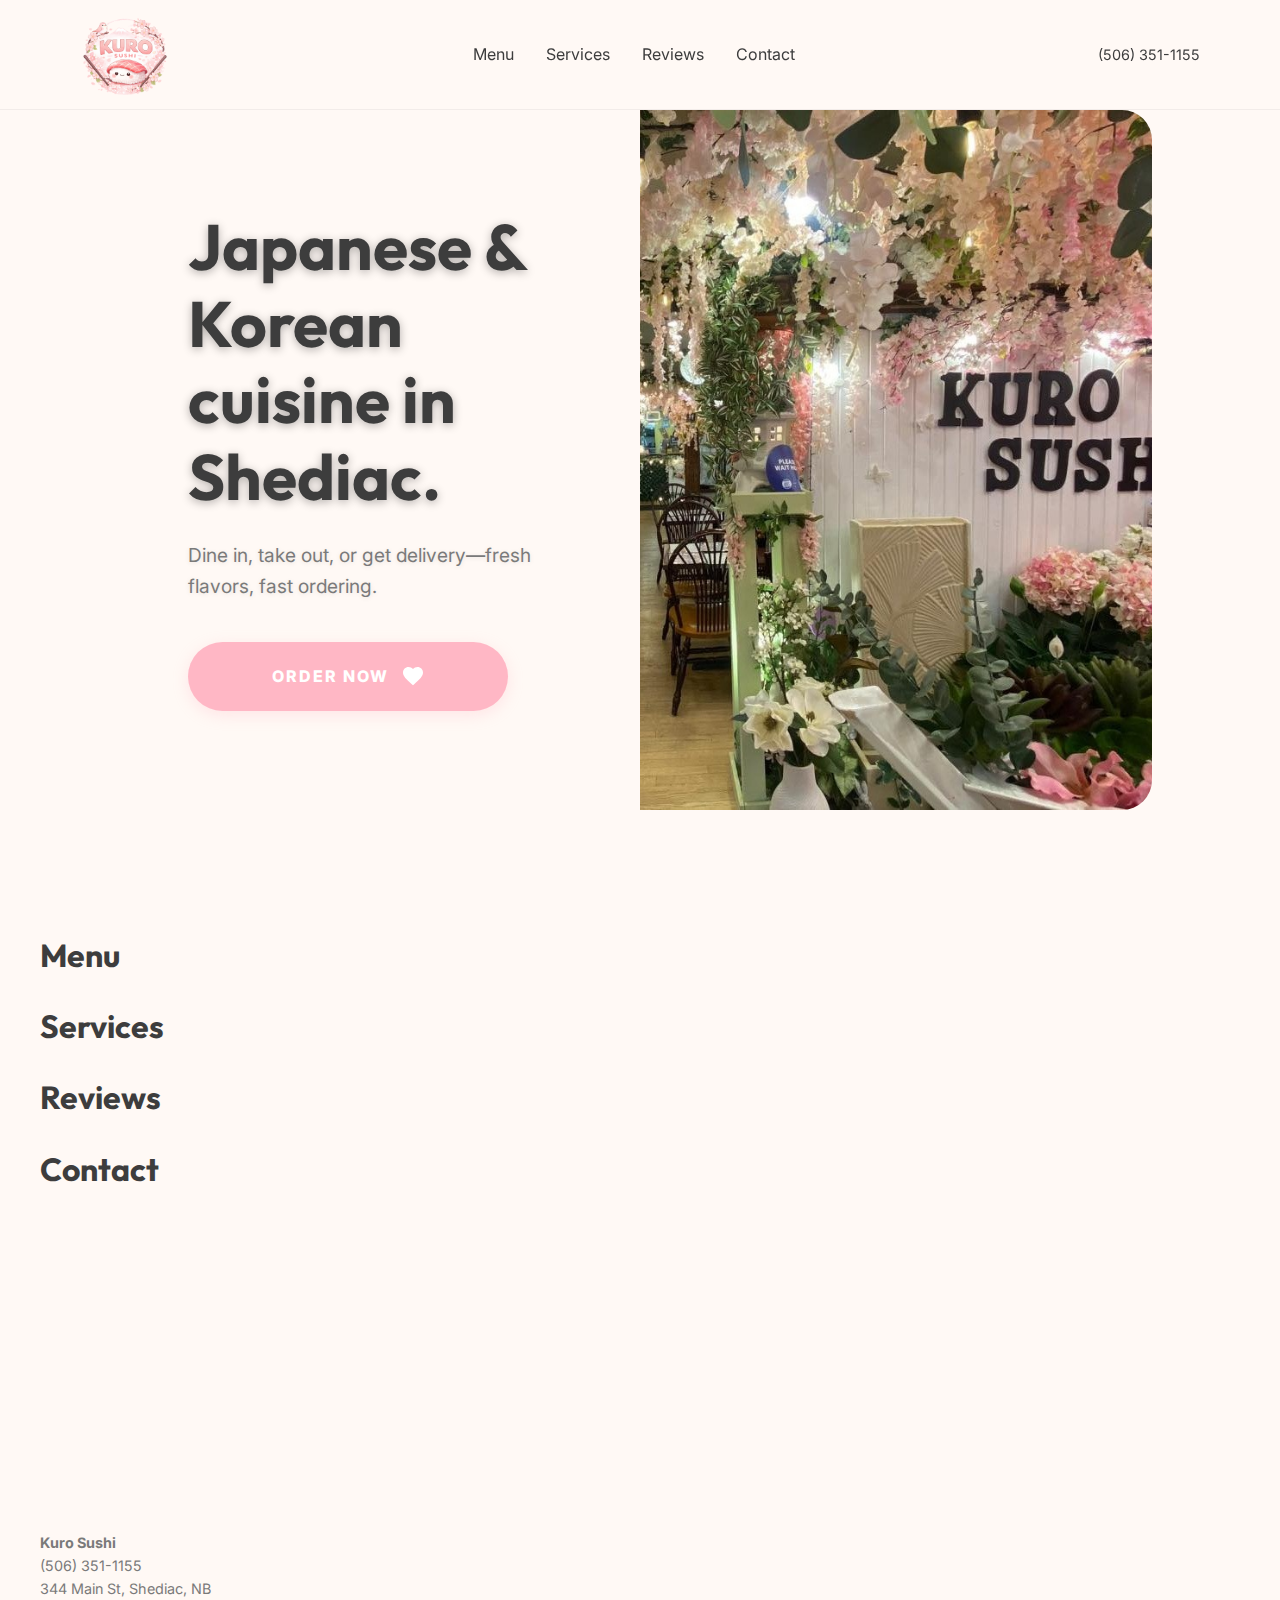
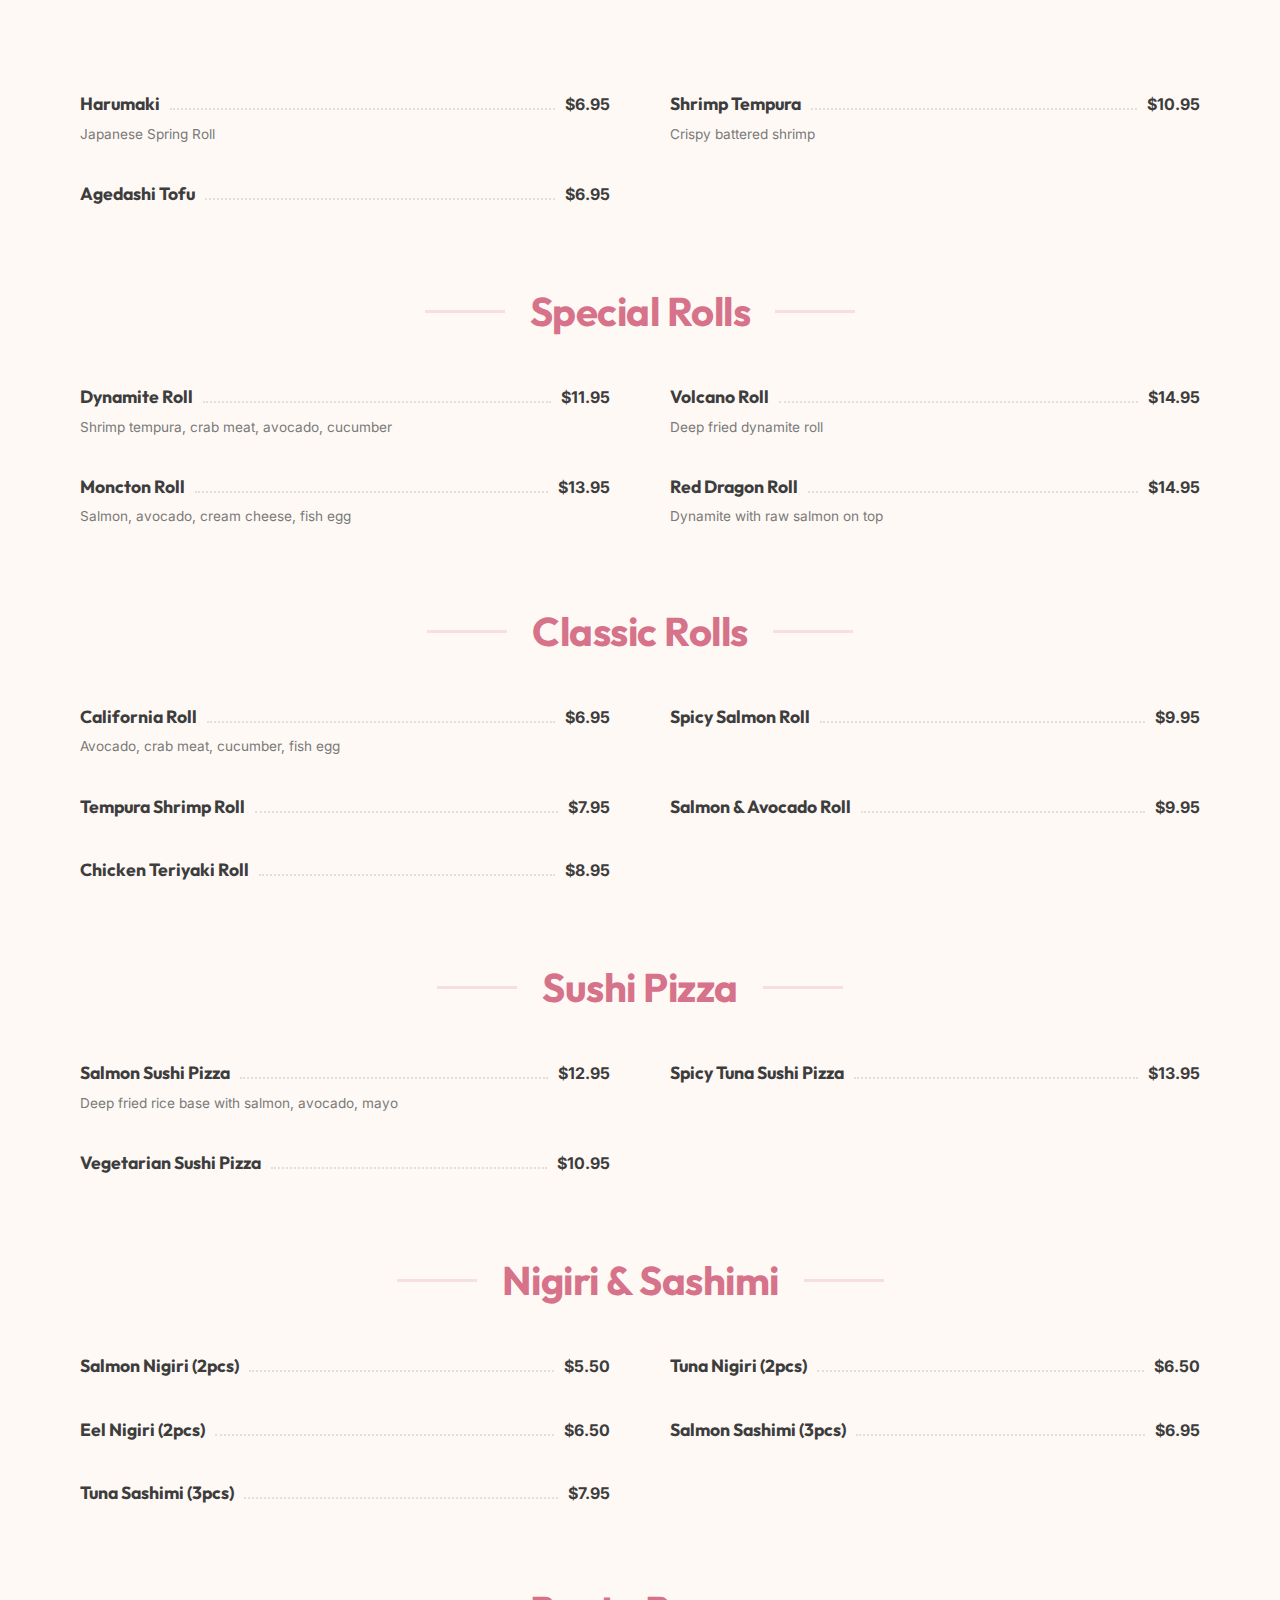
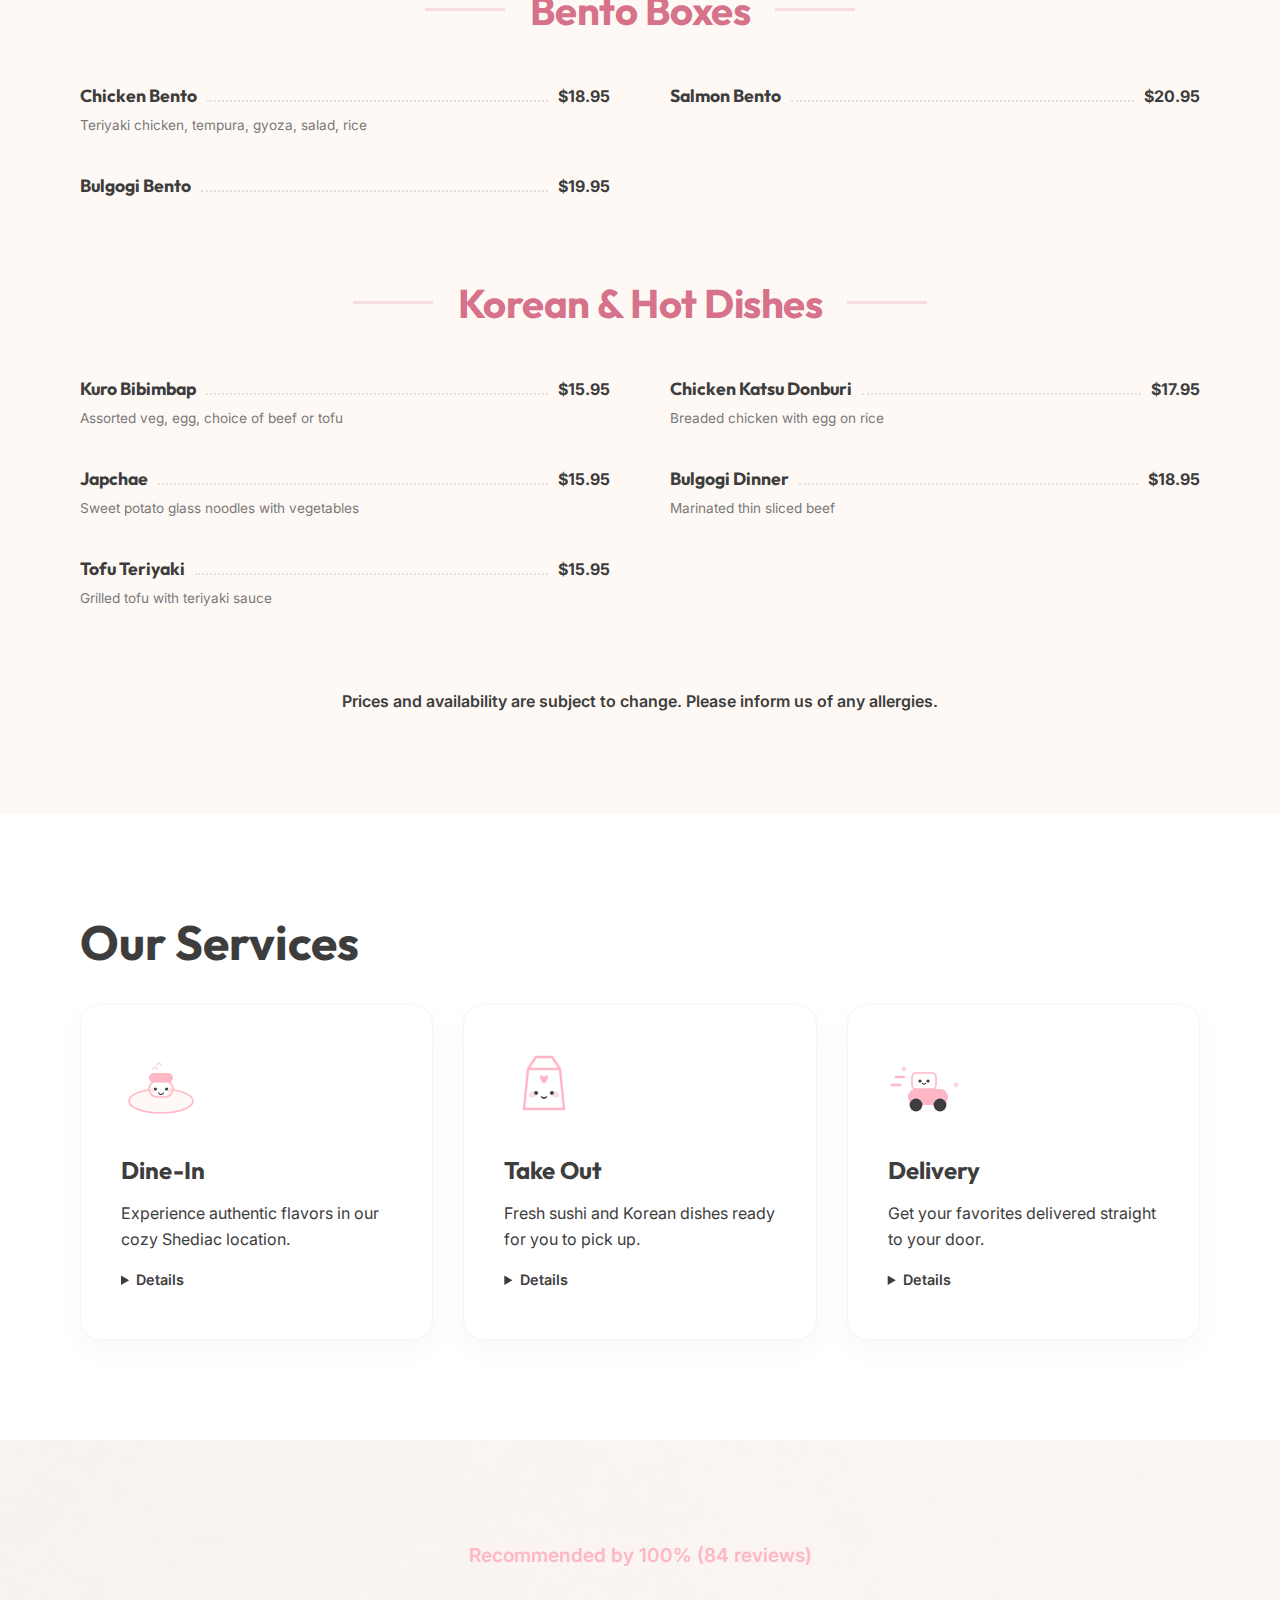
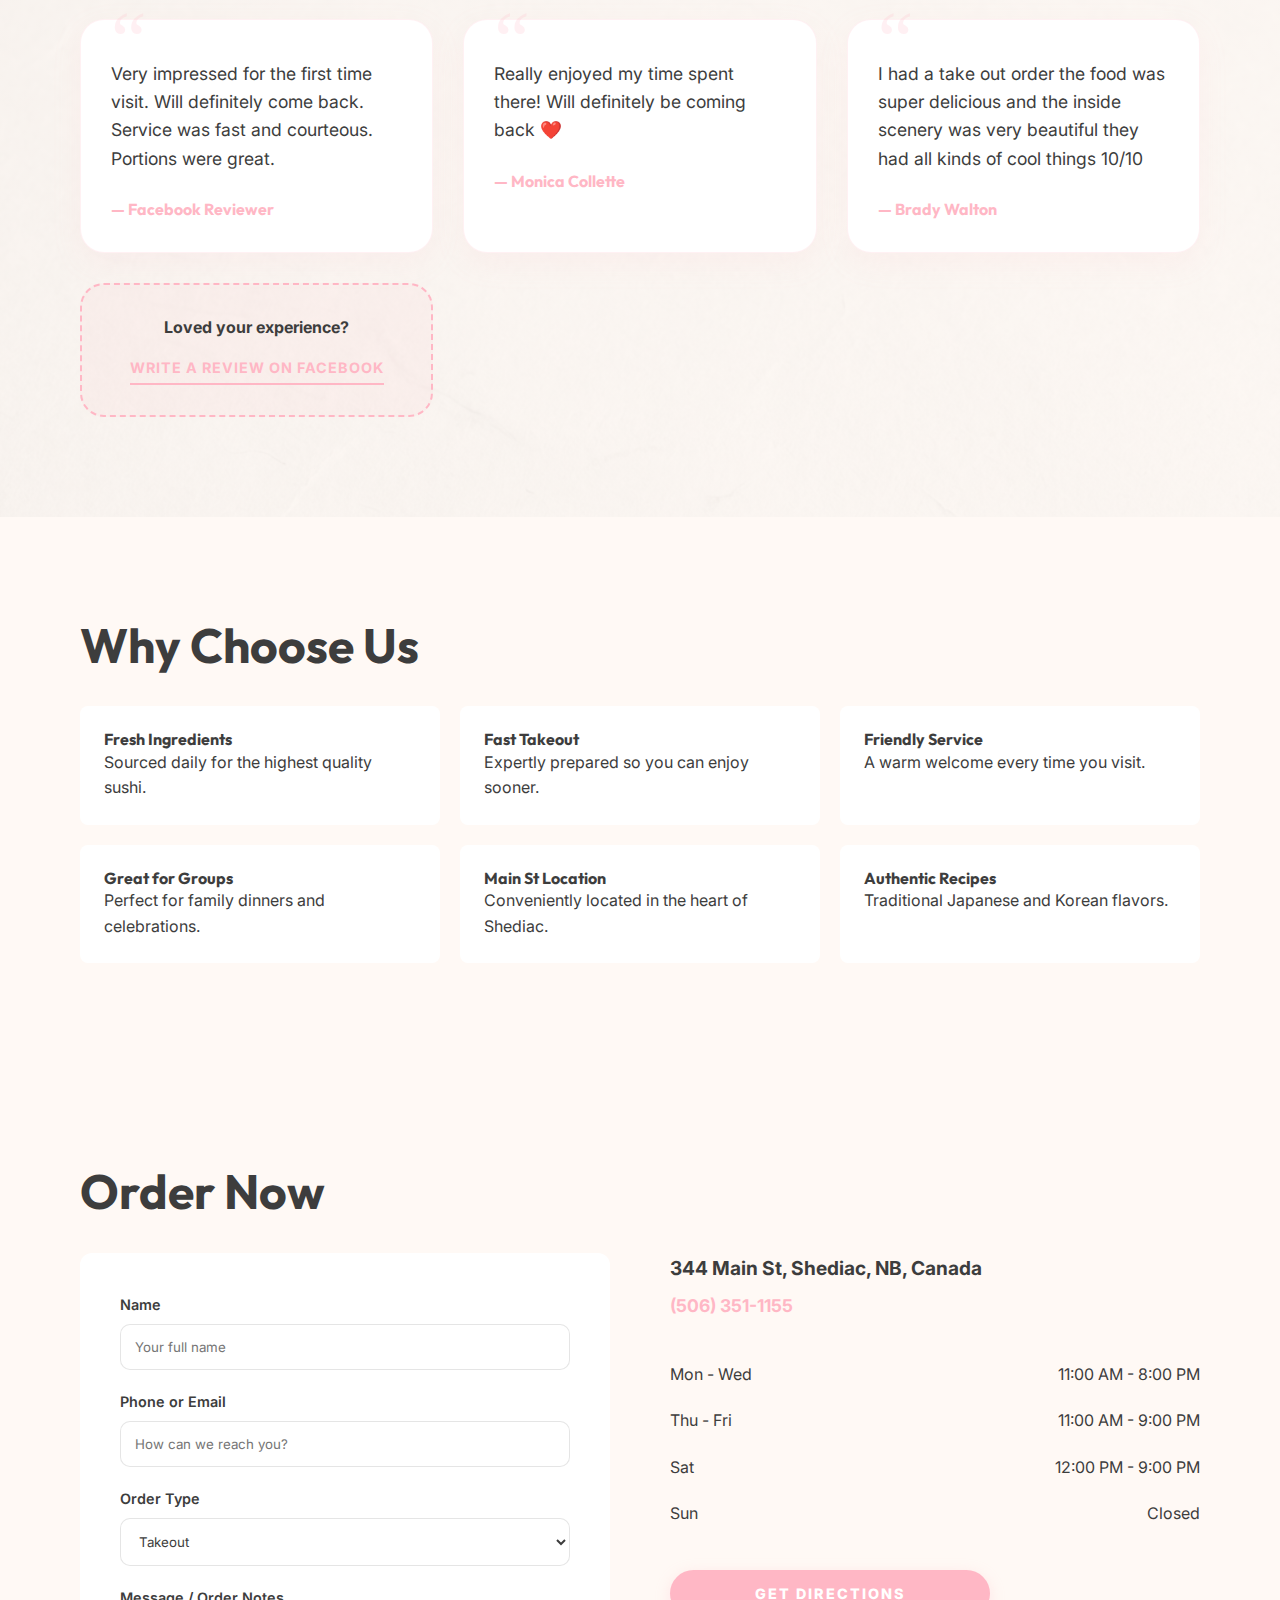
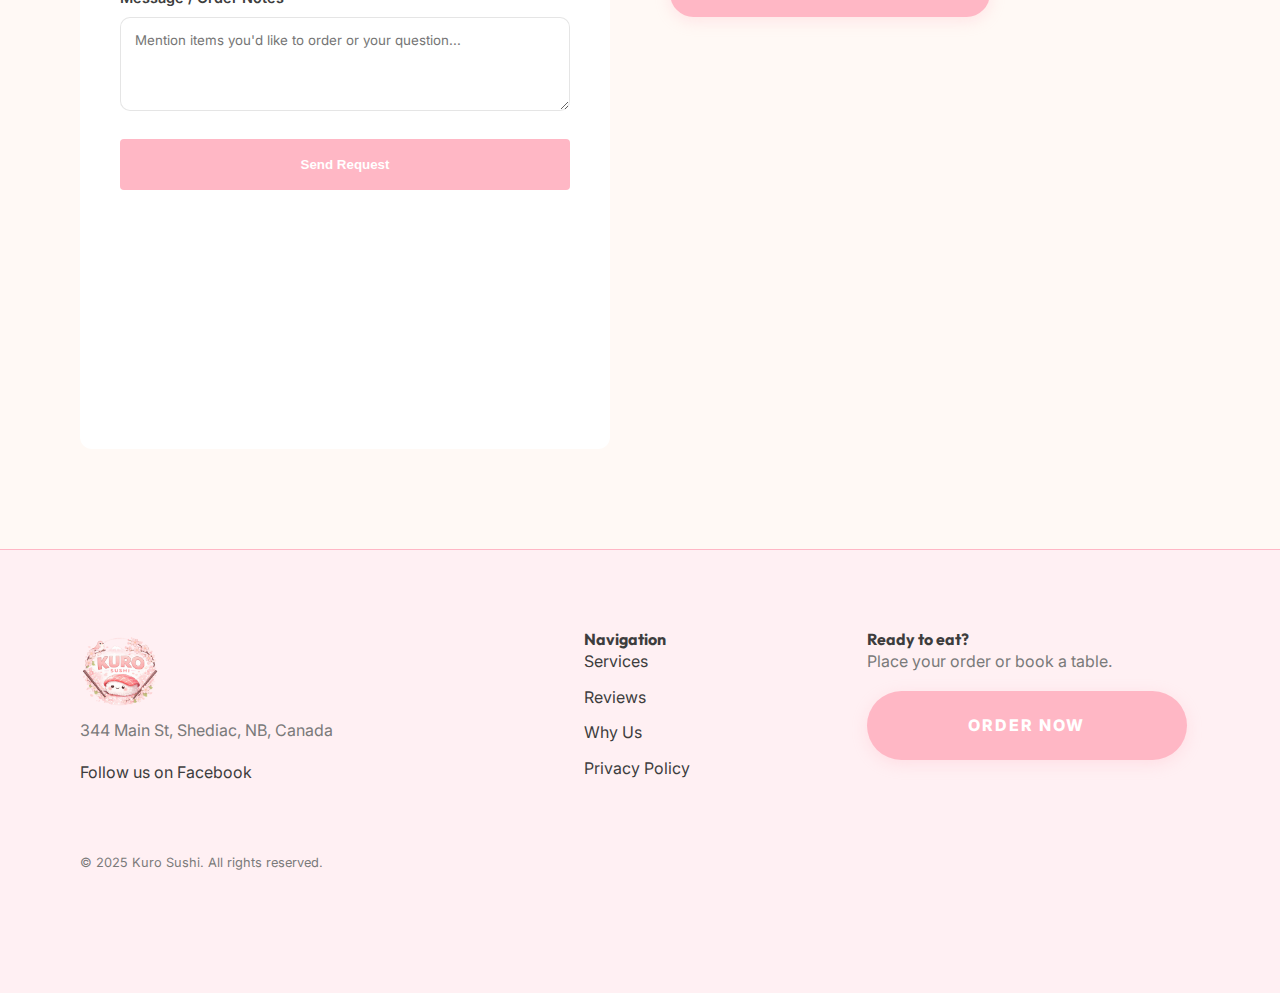
<file: index.html>
<!DOCTYPE html>
<html lang="en">

<head>
    <meta charset="UTF-8">
    <meta name="viewport" content="width=device-width, initial-scale=1.0, viewport-fit=cover">
    <title>Kuro Sushi | Japanese & Korean Cuisine in Shediac</title>
    <meta name="description"
        content="Kuro Sushi offers premium sushi and authentic Korean dishes in Shediac, NB. Dine-in, take-out, and delivery available. Fresh flavors, artistic presentation.">
    <link rel="icon" href="favicon.png" type="image/png">

    <!-- Fonts -->
    <link rel="preconnect" href="https://fonts.googleapis.com">
    <link rel="preconnect" href="https://fonts.gstatic.com" crossorigin>
    <link href="https://fonts.googleapis.com/css2?family=Inter:wght@400;600;700&family=Outfit:wght@700;800&display=swap"
        rel="stylesheet">

    <link rel="stylesheet" href="styles.css">

    <!-- Open Graph -->
    <meta property="og:title" content="Kuro Sushi | Japanese & Korean Restaurant">
    <meta property="og:description"
        content="Authentic Japanese & Korean cuisine in the heart of Shediac. Fresh sushi, bento, and more.">
    <meta property="og:image" content="assets/hero.png">
    <meta property="og:type" content="website">
    <meta name="twitter:card" content="summary_large_image">
</head>

<body>

    <header>
        <div class="container top-bar">
            <a href="#" class="logo">
                <img src="assets/logo.png" alt="Kuro Sushi Logo">
            </a>
            <nav class="nav">
                <ul>
                    <li><a href="#menu" class="nav-link">Menu</a></li>
                    <li><a href="#services" class="nav-link">Services</a></li>
                    <li><a href="#reviews" class="nav-link">Reviews</a></li>
                    <li><a href="#contact" class="nav-link">Contact</a></li>
                </ul>
            </nav>
            <div class="contact-info-header">
                <a href="#" class="dynamic-phone"></a>
            </div>
        </div>
    </header>

    <main>
        <!-- Hero Section -->
        <section class="hero">
            <div class="hero-grid">
                <div class="hero-content">
                    <img src="assets/logo.png" alt="Kuro Sushi Mobile Logo" class="mobile-hero-logo">
                    <h1 id="hero-title"></h1>
                    <p id="hero-sub"></p>
                    <a href="#contact" class="primary-cta" id="hero-cta"></a>
                </div>
                <div id="hero-image-container"></div>
            </div>
        </section>

        <!-- Menu Section -->
        <section id="menu" class="menu">
            <div class="container">
                <h2 class="text-center">Our Full Menu</h2>

                <!-- Category Filter Bar -->
                <div class="menu-filters-container">
                    <button class="filter-scroll-btn left" id="filter-scroll-left" aria-label="Scroll Left">
                        <svg viewBox="0 0 24 24" fill="none" stroke="currentColor" stroke-width="3"
                            stroke-linecap="round" stroke-linejoin="round">
                            <polyline points="15 18 9 12 15 6"></polyline>
                        </svg>
                    </button>
                    <nav class="menu-filters" id="menu-filters">
                        <!-- Dynamic Filters -->
                    </nav>
                    <button class="filter-scroll-btn right" id="filter-scroll-right" aria-label="Scroll Right">
                        <svg viewBox="0 0 24 24" fill="none" stroke="currentColor" stroke-width="3"
                            stroke-linecap="round" stroke-linejoin="round">
                            <polyline points="9 18 15 12 9 6"></polyline>
                        </svg>
                    </button>
                </div>

                <div id="menu-display-area">
                    <div id="menu-categories">
                        <!-- Dynamic Menu Content -->
                    </div>
                </div>

                <p id="menu-footer-note" class="text-center"></p>
            </div>
        </section>

        <!-- Services -->
        <section id="services" class="services">
            <div class="container text-center">
                <h2>Our Services</h2>
                <div class="grid-3" id="services-grid">
                    <!-- Dynamic -->
                </div>
            </div>
        </section>

        <!-- Reviews -->
        <section id="reviews" class="reviews">
            <div class="container">
                <div id="reviews-trust-cue" class="trust-cue"></div>
                <div class="grid-3" id="reviews-grid">
                    <!-- Dynamic -->
                </div>
            </div>
        </section>

        <!-- Why Us -->
        <section id="why" class="why">
            <div class="container">
                <h2 class="text-center">Why Choose Us</h2>
                <div class="why-grid" id="why-grid">
                    <!-- Dynamic -->
                </div>
            </div>
        </section>

        <!-- Contact Section -->
        <section id="contact" class="contact">
            <div class="container">
                <h2>Order Now</h2>
                <div class="contact-grid">
                    <div class="contact-form-container">
                        <form id="contact-form">
                            <div style="display:none;">
                                <input name="_gotcha">
                            </div>
                            <div class="form-group">
                                <label for="name">Name</label>
                                <input type="text" id="name" name="name" required placeholder="Your full name">
                            </div>
                            <div class="form-group">
                                <label for="phone-email">Phone or Email</label>
                                <input type="text" id="phone-email" name="contact" required
                                    placeholder="How can we reach you?">
                            </div>
                            <div class="form-group">
                                <label for="order-type">Order Type</label>
                                <select id="order-type" name="order_type">
                                    <option value="Takeout">Takeout</option>
                                    <option value="Delivery">Delivery</option>
                                    <option value="Dine-In">Dine-In</option>
                                    <option value="Other">Question / Inquiry</option>
                                </select>
                            </div>
                            <div class="form-group">
                                <label for="message">Message / Order Notes</label>
                                <textarea id="message" name="message" rows="4"
                                    placeholder="Mention items you'd like to order or your question..."></textarea>
                            </div>
                            <button type="submit" class="submit-btn">Send Request</button>
                            <p id="form-status"></p>
                        </form>
                    </div>

                    <div class="contact-info-details">
                        <p id="contact-address" style="font-size: 1.2rem; font-weight: 700; margin-bottom: 0.5rem;"></p>
                        <a href="#" class="dynamic-phone"
                            style="font-size: 1.1rem; color: var(--accent); font-weight: 700;"></a>

                        <ul id="contact-hours">
                            <!-- Dynamic -->
                        </ul>

                        <div style="display: flex; gap: 1rem; margin-top: 1.5rem;">
                            <a href="" id="directions-btn" target="_blank" class="primary-cta"
                                style="padding: 12px 24px; font-size: 0.9rem;">Get Directions</a>
                        </div>

                        <div class="map-container" style="margin-top: 2rem;">
                            <iframe title="Kuro Sushi Location" width="100%" height="100%" frameborder="0"
                                scrolling="no" marginheight="0" marginwidth="0"
                                src="https://maps.google.com/maps?q=344%20Main%20St%20Shediac%20NB&t=&z=15&ie=UTF8&iwloc=&output=embed"
                                loading="lazy">
                            </iframe>
                        </div>
                    </div>
                </div>
            </div>
        </section>
    </main>

    <footer>
        <div class="container">
            <div class="footer-grid">
                <div>
                    <a href="#" class="logo">
                        <img src="assets/logo.png" alt="Kuro Sushi Logo" style="height: 80px;">
                    </a>
                    <p id="footer-address" style="margin-top: 0.5rem; color: var(--text-muted);"></p>
                    <p style="margin-top: 1rem;">
                        <a href="" id="footer-fb" target="_blank">Follow us on Facebook</a>
                    </p>
                </div>
                <div class="footer-nav">
                    <h4>Navigation</h4>
                    <ul>
                        <li><a href="#services">Services</a></li>
                        <li><a href="#reviews">Reviews</a></li>
                        <li><a href="#why">Why Us</a></li>
                        <li><a href="privacy.html">Privacy Policy</a></li>
                    </ul>
                </div>
                <div>
                    <h4>Ready to eat?</h4>
                    <p style="color: var(--text-muted); margin-bottom: 1rem;">Place your order or book a table.</p>
                    <a href="#contact" class="primary-cta">Order Now</a>
                </div>
            </div>
            <div
                style="border-top: 1px solid rgba(255,255,255,0.05); padding-top: 20px; font-size: 0.8rem; color: var(--text-muted); display: flex; justify-content: space-between;">
                <span>&copy; 2025 Kuro Sushi. All rights reserved.</span>
            </div>
        </div>
    </footer>

    <!-- Mobile Bottom Bar -->
    <div class="mobile-bottom-bar">
        <div class="bottom-bar-grid">
            <button class="bar-item" id="burger-trigger" style="background: none; border: none;">
                <svg viewBox="0 0 100 100" class="kawaii-bottom-icon">
                    <circle cx="50" cy="50" r="45" fill="none" stroke="currentColor" stroke-width="6" />
                    <line x1="30" y1="40" x2="70" y2="40" stroke="currentColor" stroke-width="6"
                        stroke-linecap="round" />
                    <line x1="30" y1="50" x2="70" y2="50" stroke="currentColor" stroke-width="6"
                        stroke-linecap="round" />
                    <line x1="30" y1="60" x2="70" y2="60" stroke="currentColor" stroke-width="6"
                        stroke-linecap="round" />
                    <circle cx="40" cy="50" r="3" fill="#3D3D3D" class="kawaii-eye" />
                    <circle cx="60" cy="50" r="3" fill="#3D3D3D" class="kawaii-eye" />
                </svg>
                <span>Menu</span>
            </button>
            <a href="#" id="mobile-call-btn" class="bar-item">
                <svg viewBox="0 0 100 100" class="kawaii-bottom-icon">
                    <rect x="30" y="20" width="40" height="60" rx="10" fill="none" stroke="currentColor"
                        stroke-width="6" />
                    <circle cx="50" cy="70" r="5" fill="currentColor" />
                    <circle cx="43" cy="45" r="3" fill="#3D3D3D" />
                    <circle cx="57" cy="45" r="3" fill="#3D3D3D" />
                    <path d="M47 52 q3 3 6 0" fill="none" stroke="#3D3D3D" stroke-width="2" stroke-linecap="round" />
                    <circle cx="38" cy="47" r="4" fill="#FFB7C5" opacity="0.6" />
                    <circle cx="62" cy="47" r="4" fill="#FFB7C5" opacity="0.6" />
                </svg>
                <span>Call</span>
            </a>
            <a href="#" id="mobile-message-btn" target="_blank" class="bar-item">
                <svg viewBox="0 0 100 100" class="kawaii-bottom-icon">
                    <path d="M20 30 Q20 20 30 20 L70 20 Q80 20 80 30 L80 60 Q80 70 70 70 L40 70 L20 85 Z" fill="none"
                        stroke="currentColor" stroke-width="6" stroke-linejoin="round" />
                    <circle cx="43" cy="45" r="3" fill="#3D3D3D" />
                    <circle cx="57" cy="45" r="3" fill="#3D3D3D" />
                    <path d="M47 52 q3 3 6 0" fill="none" stroke="#3D3D3D" stroke-width="2" stroke-linecap="round" />
                    <circle cx="38" cy="47" r="4" fill="#FFB7C5" opacity="0.6" />
                    <circle cx="62" cy="47" r="4" fill="#FFB7C5" opacity="0.6" />
                </svg>
                <span>Message</span>
            </a>
        </div>
    </div>

    <!-- Mobile Overlay Menu -->
    <div id="mobile-overlay">

        <div class="mobile-nav-links">
            <a href="#menu" class="nav-link">Menu</a>
            <a href="#services" class="nav-link">Services</a>
            <a href="#reviews" class="nav-link">Reviews</a>
            <a href="#contact" class="nav-link">Contact</a>
        </div>
        <div class="mobile-overlay-footer">
            <p><strong>Kuro Sushi</strong></p>
            <p id="overlay-phone" class="dynamic-phone"></p>
            <p id="overlay-address">344 Main St, Shediac, NB</p>
        </div>
    </div>

    <script src="script.js"></script>
</body>

</html>
</file>
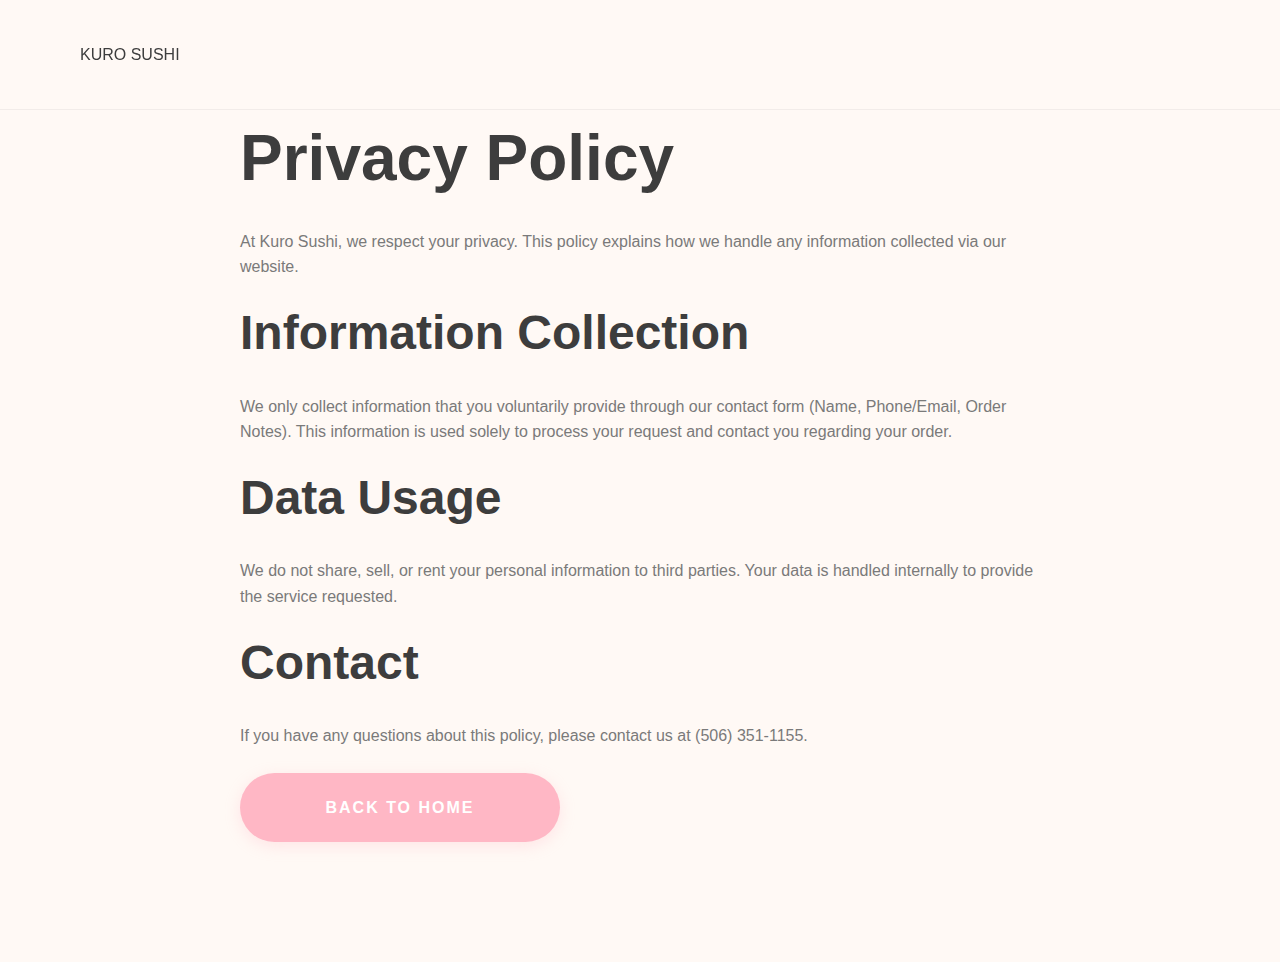
<file: privacy.html>
<!DOCTYPE html>
<html lang="en">

<head>
    <meta charset="UTF-8">
    <meta name="viewport" content="width=device-width, initial-scale=1.0">
    <title>Privacy Policy | Kuro Sushi</title>
    <link rel="icon" href="favicon.png" type="image/png">
    <link rel="stylesheet" href="styles.css">
    <style>
        .legal-content {
            padding: 120px 0;
            max-width: 800px;
            margin: 0 auto;
        }

        h1 {
            margin-bottom: 2rem;
        }

        p {
            margin-bottom: 1.5rem;
            color: var(--text-muted);
        }
    </style>
</head>

<body>
    <header>
        <div class="container top-bar">
            <a href="index.html" class="logo">KURO SUSHI</a>
        </div>
    </header>
    <main class="container legal-content">
        <h1>Privacy Policy</h1>
        <p>At Kuro Sushi, we respect your privacy. This policy explains how we handle any information collected via our
            website.</p>
        <h2>Information Collection</h2>
        <p>We only collect information that you voluntarily provide through our contact form (Name, Phone/Email, Order
            Notes). This information is used solely to process your request and contact you regarding your order.</p>
        <h2>Data Usage</h2>
        <p>We do not share, sell, or rent your personal information to third parties. Your data is handled internally to
            provide the service requested.</p>
        <h2>Contact</h2>
        <p>If you have any questions about this policy, please contact us at (506) 351-1155.</p>
        <a href="index.html" class="primary-cta">Back to Home</a>
    </main>
</body>

</html>
</file>
<file: styles.css>
:root {
    --accent: #FFB7C5;
    --base: #FFF9F5;
    --surface: #FFFFFF;
    --text: #3D3D3D;
    --text-muted: #7A7A7A;
    --font-heading: 'Outfit', sans-serif;
    --font-body: 'Inter', sans-serif;
    --header-height: 110px;
}

* {
    margin: 0;
    padding: 0;
    box-sizing: border-box;
}

html {
    scroll-behavior: smooth;
    font-size: 16px;
}

body {
    background: var(--base);
    color: var(--text);
    font-family: var(--font-body);
    line-height: 1.6;
    overflow-x: hidden;
}

/* Typography */
h1,
h2,
h3,
h4 {
    font-family: var(--font-heading);
    font-weight: 700;
    line-height: 1.2;
}

h1 {
    font-size: clamp(2.5rem, 5vw, 4rem);
}

h2 {
    font-size: clamp(2rem, 4vw, 3rem);
    margin-bottom: 2rem;
}

h3 {
    font-size: 1.5rem;
    margin-bottom: 1rem;
}

a {
    color: inherit;
    text-decoration: none;
    transition: 0.3s;
}

/* Layout Utilities */
.container {
    max-width: 1200px;
    margin: 0 auto;
    padding: 0 40px;
}

section {
    padding: 100px 0;
}

/* Header */
header {
    height: var(--header-height);
    background: rgba(255, 249, 245, 0.8);
    backdrop-filter: blur(10px);
    position: fixed;
    top: 0;
    width: 100%;
    z-index: 1000;
    border-bottom: 1px solid rgba(0, 0, 0, 0.05);
}

.top-bar {
    display: flex;
    justify-content: space-between;
    align-items: center;
    height: 100%;
}

.logo {
    display: flex;
    align-items: center;
}

.logo img {
    height: 90px;
    width: auto;
    transition: transform 0.3s ease;
}

.logo:hover img {
    transform: scale(1.05);
}

nav ul {
    display: flex;
    list-style: none;
    gap: 2rem;
}

nav a:hover {
    color: var(--accent);
}

.contact-info-header {
    display: flex;
    flex-direction: column;
    align-items: flex-end;
    font-size: 0.9rem;
}

/* Hero */
.hero {
    height: 700px;
    padding: 0;
    display: flex;
    align-items: center;
    margin: var(--header-height) auto 0;
    position: relative;
    overflow: hidden;
    width: 80%;
    border-radius: 30px;
}

.hero-grid {
    display: grid;
    grid-template-columns: 1fr 1fr;
    height: 100%;
    width: 100%;
}

.hero-content {
    display: flex;
    flex-direction: column;
    justify-content: center;
    padding: 0 60px;
    background: var(--base);
}

.mobile-hero-logo {
    display: none;
}

.hero-content h1 {
    margin-bottom: 1.5rem;
    text-shadow: 0 2px 10px rgba(0, 0, 0, 0.3);
}

.hero-content p {
    font-size: 1.2rem;
    color: var(--text-muted);
    margin-bottom: 2.5rem;
    max-width: 500px;
    text-shadow: 0 1px 5px rgba(0, 0, 0, 0.1);
}

#hero-image-container {
    background-size: cover;
    background-position: center right;
}

.primary-cta {
    display: flex;
    align-items: center;
    justify-content: center;
    gap: 12px;
    background: var(--accent);
    color: white;
    padding: 22px 80px;
    font-weight: 800;
    border-radius: 50px;
    width: fit-content;
    min-width: 320px;
    text-align: center;
    text-transform: uppercase;
    letter-spacing: 2px;
    transition: all 0.3s cubic-bezier(0.175, 0.885, 0.32, 1.275);
    box-shadow: 0 4px 15px rgba(255, 183, 197, 0.3);
}

.cta-heart {
    width: 24px;
    height: 24px;
    animation: pulse 2s infinite;
}

@keyframes pulse {
    0% {
        transform: scale(1);
    }

    50% {
        transform: scale(1.2);
    }

    100% {
        transform: scale(1);
    }
}

.primary-cta:hover {
    transform: translateY(-2px);
    box-shadow: 0 10px 20px rgba(255, 183, 197, 0.4);
}

.menu-filters-container {
    position: sticky;
    top: var(--header-height);
    z-index: 100;
    background: var(--base);
    display: flex;
    align-items: center;
    margin-bottom: 40px;
    padding: 10px 0;
}

.menu-filters {
    display: flex;
    justify-content: flex-start;
    flex-wrap: nowrap;
    overflow-x: auto;
    gap: 12px;
    padding: 10px 0;
    scroll-behavior: smooth;
    -ms-overflow-style: none;
    scrollbar-width: none;
    flex: 1;
}

.menu-filters::-webkit-scrollbar {
    display: none;
}

.filter-scroll-btn {
    background: var(--surface);
    border: 1px solid rgba(255, 183, 197, 0.3);
    color: var(--accent);
    width: 40px;
    height: 40px;
    border-radius: 50%;
    display: flex;
    align-items: center;
    justify-content: center;
    cursor: pointer;
    transition: 0.3s;
    user-select: none;
    z-index: 10;
    box-shadow: 0 2px 10px rgba(0, 0, 0, 0.05);
}

.filter-scroll-btn svg {
    width: 20px;
    height: 20px;
}

.filter-scroll-btn:hover {
    background: var(--accent);
    color: white;
    border-color: var(--accent);
}

.filter-scroll-btn.left {
    margin-right: 15px;
}

.filter-scroll-btn.right {
    margin-left: 15px;
}

.filter-btn {
    background: var(--surface);
    border: 1px solid rgba(255, 183, 197, 0.3);
    color: var(--text);
    padding: 12px 24px;
    border-radius: 50px;
    cursor: pointer;
    font-weight: 600;
    font-size: 0.9rem;
    transition: all 0.3s cubic-bezier(0.4, 0, 0.2, 1);
    white-space: nowrap;
    box-shadow: 0 2px 8px rgba(0, 0, 0, 0.04);
}

.filter-btn:hover {
    border-color: var(--accent);
    transform: translateY(-2px);
}

.filter-btn.active {
    background: var(--accent);
    color: white;
    border-color: var(--accent);
    box-shadow: 0 8px 20px rgba(255, 183, 197, 0.4);
}

/* Animations */
@keyframes fadeIn {
    from {
        opacity: 0;
        transform: translateY(10px);
    }

    to {
        opacity: 1;
        transform: translateY(0);
    }
}

.animate-fade-in {
    animation: fadeIn 0.4s ease forwards;
}

/* Menu Section */
.menu {
    background: var(--base);
}

.menu-category {
    margin-bottom: 4rem;
}

.category-title {
    text-align: center;
    color: #D6728A;
    /* Higher contrast darker pink */
    font-size: 2.5rem;
    margin-bottom: 3rem;
    position: relative;
    display: flex;
    align-items: center;
    justify-content: center;
    gap: 25px;
    letter-spacing: -0.5px;
}

.category-title::before,
.category-title::after {
    content: "";
    height: 3px;
    background: #D6728A;
    width: 80px;
    opacity: 0.2;
}

.menu-items-grid {
    display: grid;
    grid-template-columns: 1fr 1fr;
    gap: 20px 60px;
}

.menu-item {
    margin-bottom: 15px;
}

.menu-item-header {
    display: flex;
    justify-content: space-between;
    align-items: baseline;
    font-weight: 700;
}

.item-name {
    font-family: var(--font-heading);
    color: var(--text);
    font-size: 1.1rem;
}

.item-name small {
    font-size: 0.6rem;
    background: var(--accent);
    color: white;
    padding: 2px 4px;
    border-radius: 4px;
    margin-left: 5px;
    vertical-align: middle;
}

.item-dots {
    flex-grow: 1;
    border-bottom: 2px dotted rgba(0, 0, 0, 0.1);
    margin: 0 10px;
}

.item-price {
    color: var(--text);
}

.item-note {
    font-size: 0.85rem;
    color: var(--text-muted);
    margin-top: 5px;
}

#menu-footer-note {
    text-align: center;
    margin-top: 3rem;
    font-weight: 600;
}

.menu-cta-container {
    text-align: center;
    margin-top: 1.5rem;
}

@media (max-width: 768px) {
    .menu-items-grid {
        grid-template-columns: 1fr;
    }
}

/* Services */
.services {
    background: var(--surface);
}

.grid-3 {
    display: grid;
    grid-template-columns: repeat(3, 1fr);
    gap: 30px;
}

.service-card {
    background: var(--surface);
    padding: 40px;
    border-radius: 20px;
    border: 1px solid rgba(255, 183, 197, 0.2);
    box-shadow: 0 10px 30px rgba(0, 0, 0, 0.03);
    transition: 0.3s;
}

.service-card:hover {
    border-color: var(--accent);
}

.service-icon svg {
    width: 80px;
    height: 80px;
    margin-bottom: 1.5rem;
}

details {
    margin-top: 1rem;
    font-size: 0.9rem;
    color: var(--text-muted);
}

summary {
    cursor: pointer;
    font-weight: 600;
    color: var(--text);
    margin-bottom: 0.5rem;
}

/* Reviews */
.reviews {
    background-image: linear-gradient(rgba(255, 249, 245, 0.85), rgba(255, 249, 245, 0.85)), url('assets/texture.png');
    background-size: cover;
}

.trust-cue {
    text-align: center;
    margin-bottom: 3rem;
    font-size: 1.2rem;
    font-weight: 600;
    color: var(--accent);
}

.review-card {
    background: var(--surface);
    padding: 40px 30px 30px;
    border-radius: 24px;
    position: relative;
    border: 1px solid rgba(255, 183, 197, 0.2);
    box-shadow: 0 10px 30px rgba(255, 183, 197, 0.1);
    transition: transform 0.3s ease;
}

.review-card:hover {
    transform: translateY(-5px);
}

.quote-icon {
    position: absolute;
    top: -20px;
    left: 30px;
    font-size: 80px;
    height: 40px;
    color: var(--accent);
    opacity: 0.2;
    font-family: serif;
    line-height: 1;
}

.review-card p {
    font-size: 1.1rem;
    color: var(--text);
    margin-bottom: 20px;
    position: relative;
    z-index: 1;
}

.review-card cite {
    display: block;
    margin-top: 1.5rem;
    font-style: normal;
    color: var(--accent);
    font-weight: 700;
    font-family: var(--font-heading);
}

.review-cta-card {
    display: flex;
    flex-direction: column;
    justify-content: center;
    align-items: center;
    text-align: center;
    padding: 30px;
    border-radius: 24px;
    background: rgba(255, 183, 197, 0.1);
    border: 2px dashed var(--accent);
}

.review-cta-card p {
    font-weight: 700;
    margin-bottom: 15px;
    color: var(--text);
}

.review-link {
    font-size: 0.9rem;
    color: var(--accent);
    font-weight: 700;
    text-transform: uppercase;
    letter-spacing: 1px;
    border-bottom: 2px solid var(--accent);
    padding-bottom: 4px;
}

.review-link:hover {
    background: var(--accent);
    color: white;
    padding: 4px 10px;
    border-radius: 4px;
}

/* Why Choose Us */
.why-grid {
    display: grid;
    grid-template-columns: repeat(auto-fit, minmax(300px, 1fr));
    gap: 20px;
}

.why-card {
    padding: 24px;
    background: var(--surface);
    border-radius: 8px;
}

/* Contact */
.contact-grid {
    display: grid;
    grid-template-columns: 1fr 1fr;
    gap: 60px;
}

.contact-form-container {
    background: var(--surface);
    padding: 40px;
    border-radius: 12px;
}

.form-group {
    margin-bottom: 20px;
}

label {
    display: block;
    margin-bottom: 8px;
    font-weight: 600;
    font-size: 0.9rem;
}

input,
select,
textarea {
    width: 100%;
    padding: 14px;
    background: var(--surface);
    border: 1px solid rgba(0, 0, 0, 0.1);
    color: var(--text);
    border-radius: 10px;
    font-family: inherit;
}

input:focus,
select:focus,
textarea:focus {
    outline: none;
    border-color: var(--accent);
}

.submit-btn {
    width: 100%;
    background: var(--accent);
    color: white;
    border: none;
    padding: 18px;
    font-weight: 700;
    cursor: pointer;
    border-radius: 4px;
    transition: 0.3s;
}

#form-status {
    margin-top: 1rem;
    font-weight: 600;
    text-align: center;
}

.contact-info-details ul {
    list-style: none;
    margin: 2rem 0;
}

.contact-info-details li {
    display: flex;
    justify-content: space-between;
    border-bottom: 1px solid rgba(255, 255, 255, 0.05);
    padding: 10px 0;
}

.map-container {
    border-radius: 12px;
    overflow: hidden;
    height: 400px;
}

/* Footer */
footer {
    padding: 80px 0 120px;
    background: #FFF0F3;
    border-top: 1px solid var(--accent);
}

.footer-grid {
    display: grid;
    grid-template-columns: 2fr 1fr 1.5fr;
    gap: 60px;
    margin-bottom: 40px;
}

.footer-nav ul {
    list-style: none;
}

.footer-nav li {
    margin-bottom: 10px;
}

/* Mobile Bottom Bar */
.mobile-bottom-bar {
    display: none;
    position: fixed;
    bottom: 0;
    width: 100%;
    background: rgba(255, 255, 255, 0.95);
    backdrop-filter: blur(20px);
    z-index: 2200;
    /* Higher than overlay */
    border-top: 1px solid var(--accent);
    padding-bottom: env(safe-area-inset-bottom);
}

.bottom-bar-grid {
    display: grid;
    grid-template-columns: 1fr 1fr 1fr;
    height: 70px;
}

.bar-item {
    display: flex;
    flex-direction: column;
    align-items: center;
    justify-content: center;
    font-size: 0.7rem;
    font-weight: 800;
    text-transform: uppercase;
    letter-spacing: 0.5px;
    gap: 4px;
    color: #D6728A;
    /* High contrast pink */
    flex: 1;
}

.kawaii-bottom-icon {
    width: 28px;
    height: 28px;
    color: var(--accent);
}

.kawaii-eye {
    fill: #3D3D3D;
}

/* Mobile Overlay Menu */
#mobile-overlay {
    position: fixed;
    top: 0;
    left: 0;
    width: 100%;
    height: calc(100% - 70px);
    /* Leave space for bottom bar */
    background: var(--base);
    z-index: 2100;
    display: flex;
    flex-direction: column;
    padding: 60px 40px;
    transform: translateY(100%);
    transition: transform 0.4s cubic-bezier(0.16, 1, 0.3, 1);
    overflow-y: auto;
}

#mobile-overlay.active {
    transform: translateY(0);
}

.close-overlay {
    align-self: flex-end;
    padding: 10px;
    background: none;
    border: none;
    color: white;
    cursor: pointer;
}

.mobile-nav-links {
    margin-top: 40px;
    display: flex;
    flex-direction: column;
    gap: 20px;
}

.mobile-nav-links a {
    font-size: 2rem;
    font-weight: 700;
    font-family: var(--font-heading);
}

.mobile-overlay-footer {
    margin-top: auto;
    font-size: 0.9rem;
    color: var(--text-muted);
}

/* Responsive */
@media (max-width: 1024px) {
    .container {
        padding: 0 30px;
    }

    .hero-grid {
        grid-template-columns: 1fr;
    }

    .hero {
        width: 100%;
        margin: var(--header-height) 0 0;
        border-radius: 0;
        height: 80vh;
        /* Increased to fit content comfortably */
        min-height: 600px;
        position: relative;
    }

    .hero-content {
        padding: 40px 20px;
        text-align: center;
        align-items: center;
        position: relative;
        z-index: 2;
        width: 100%;
        height: 100%;
        display: flex;
        flex-direction: column;
        justify-content: center;
        background: rgba(0, 0, 0, 0.45);
    }

    .hero-content h1 {
        color: #FFFFFF;
        text-shadow: 0 4px 15px rgba(0, 0, 0, 0.5);
    }

    .hero-content p {
        color: rgba(255, 255, 255, 0.9);
        text-shadow: 0 2px 10px rgba(0, 0, 0, 0.3);
    }

    #hero-image-container {
        position: absolute;
        width: 100%;
        height: 100%;
        top: 0;
        left: 0;
    }

    .grid-3 {
        grid-template-columns: 1fr 1fr;
    }

    .contact-grid {
        grid-template-columns: 1fr;
    }

    .footer-grid {
        grid-template-columns: 1fr 1fr;
    }
}

@media (max-width: 768px) {
    header {
        display: none;
    }

    .hero {
        margin-top: 0;
        height: 85vh;
    }

    .hero-content {
        justify-content: center;
        align-items: center;
        /* Keep text centered */
        padding-top: 80px;
        /* Space for the logo */
    }

    .mobile-hero-logo {
        display: block;
        position: absolute;
        top: 20px;
        left: 20px;
        width: 120px;
        /* 2x size of original mobile logo (approx) */
        height: auto;
        z-index: 10;
        filter: drop-shadow(0 4px 6px rgba(0, 0, 0, 0.3));
    }

    .mobile-bottom-bar {
        display: block;
    }

    .grid-3 {
        grid-template-columns: 1fr;
    }

    .hero-content {
        padding: 20px;
    }

    .footer-grid {
        grid-template-columns: 1fr;
        gap: 40px;
    }

    .menu-filters {
        padding: 5px 0;
        justify-content: flex-start;
        overflow-x: auto;
        -webkit-overflow-scrolling: touch;
    }

    .category-title {
        font-size: 1.8rem;
        gap: 15px;
    }

    .category-title::before,
    .category-title::after {
        width: 40px;
    }
}

@media (max-width: 320px) {
    h1 {
        font-size: 2rem;
    }

    .container {
        padding: 0 15px;
    }
}
</file>
